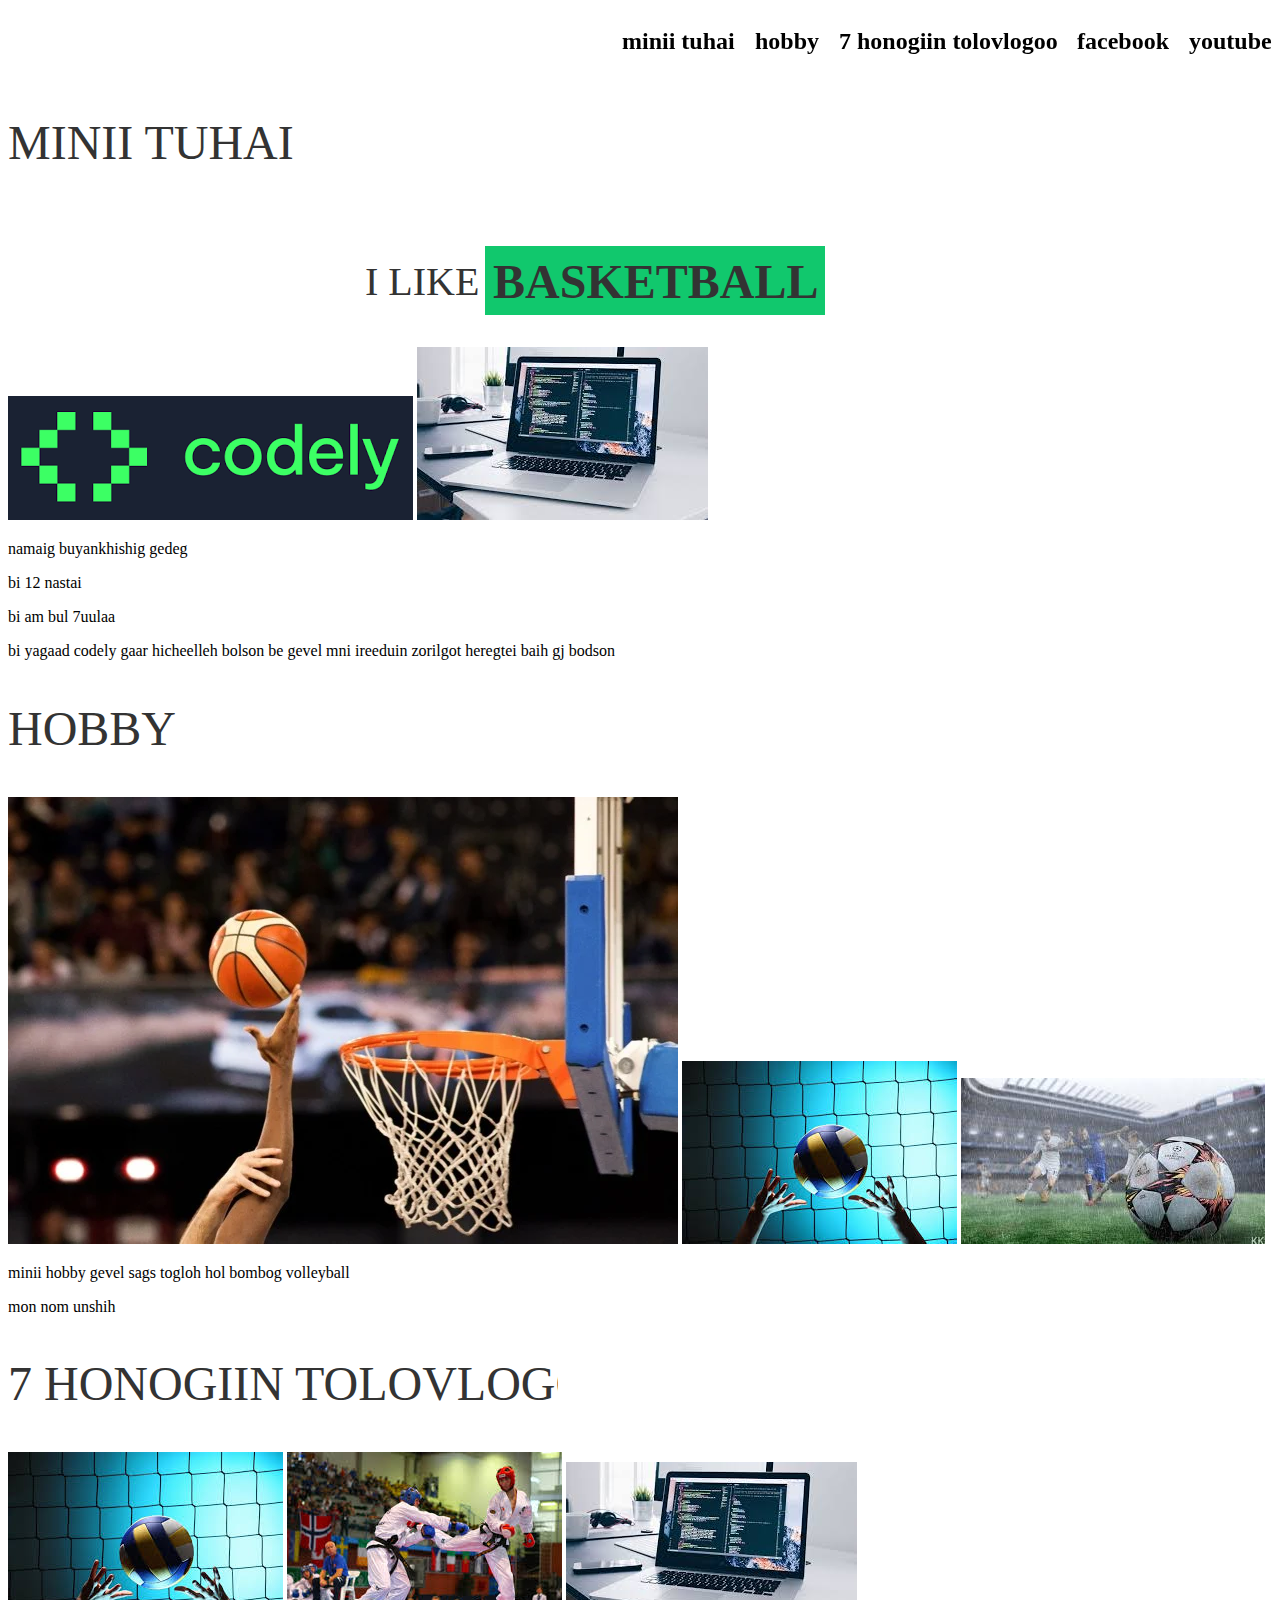
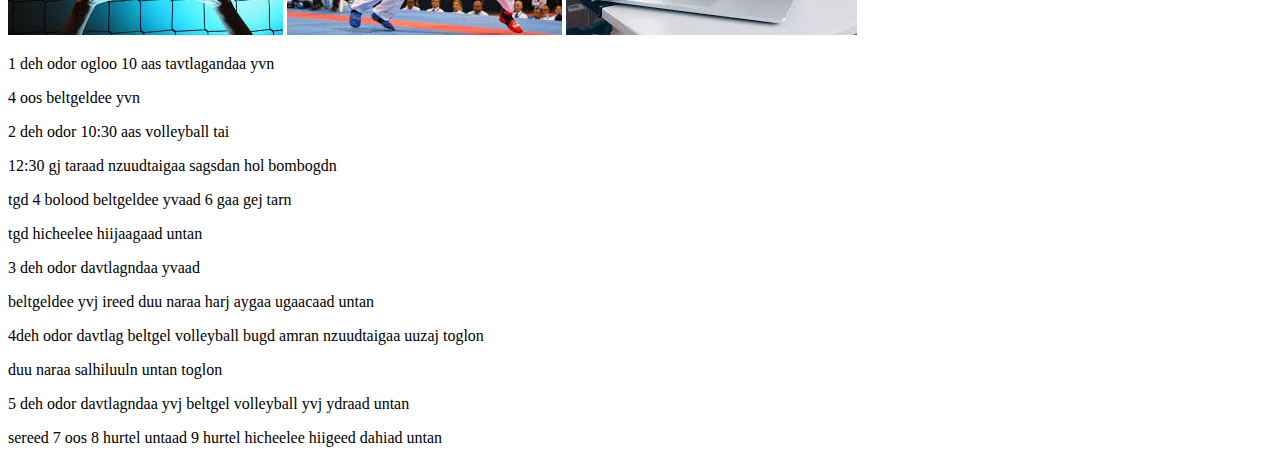
<file: index.html>
<!DOCTYPE html>
<html lang="en">
  <head>
    <meta charset="UTF-8" />
    <meta name="viewport" content="width=device-width, initial-scale=1.0" />
    <title>hicheel11</title>
    <link rel="stylesheet" href="style.css" />
    <link rel="stylesheet" href="s/codely/hover/hover.css" />
    <link rel="stylesheet" href="s/codely/intro/intro.css" />
  </head>
  <body>
    <header>
      <div class="nav">
        <a href="#about" class="hvr-underline-from-center"
          ><h2>minii tuhai</h2></a
        >
        <a href="#hobby" class="hvr-underline-from-left"><h2>hobby</h2></a>
        <a href="#plan" class="hvr-float-shadow"
          ><h2>7 honogiin tolovlogoo</h2></a
        >
        <a href="s/hicheel9/index.html" class="hvr-underline-from-right"
          ><h2>facebook</h2></a
        >
        <a href="hicheel7/index.html" class="hvr-underline-from-right"
          ><h2>youtube</h2></a
        >
      </div>
    </header>
    <main>
      <h1 id="about">minii tuhai</h1>

      <div class="intro">
        <h1>
          <span>I like</span>
          <div class="message">
            <div class="word">basketball</div>
            <div class="word">taekwondo</div>
            <div class="word">volleyball</div>
            <div class="word">sleep</div>
          </div>
        </h1>
      </div>

      <img src="s/hicheel11/download.png" alt="codely" />
      <img src="s/hicheel11/com.jfif" alt="codely" />
      <p>namaig buyankhishig gedeg</p>
      <p>bi 12 nastai</p>
      <p>bi am bul 7uulaa</p>
      <p>
        bi yagaad codely gaar hicheelleh bolson be gevel mni ireeduin zorilgot
        heregtei baih gj bodson
      </p>
      <h1 id="hobby">hobby</h1>
      <img src="s/hicheel11/basketball-statistics-670.webp" alt="basketball" />
      <img src="s/hicheel11/volleyball.jfif" alt="volleyball" />
      <img src="s/hicheel11/images.jfif" alt="football" />
      <p>minii hobby gevel sags togloh hol bombog volleyball</p>
      <p>mon nom unshih</p>
      <h1 id="plan">7 honogiin tolovlogoo</h1>
      <img src="s/hicheel11/volleyball.jfif" alt="volleyball" />
      <img src="s/hicheel11/t.jfif" alt="taekwondo" />
      <img src="s/hicheel11/images (1).jfif" alt="d" />
      <p>1 deh odor ogloo 10 aas tavtlagandaa yvn</p>
      <p>4 oos beltgeldee yvn</p>
      <p>2 deh odor 10:30 aas volleyball tai</p>
      <p>12:30 gj taraad nzuudtaigaa sagsdan hol bombogdn</p>
      <p>tgd 4 bolood beltgeldee yvaad 6 gaa gej tarn</p>
      <p>tgd hicheelee hiijaagaad untan</p>
      <p>3 deh odor davtlagndaa yvaad</p>
      <p>beltgeldee yvj ireed duu naraa harj aygaa ugaacaad untan</p>
      <p>
        4deh odor davtlag beltgel volleyball bugd amran nzuudtaigaa uuzaj toglon
      </p>
      <p>duu naraa salhiluuln untan toglon</p>
      <p>5 deh odor davtlagndaa yvj beltgel volleyball yvj ydraad untan</p>
      <p>
        sereed 7 oos 8 hurtel untaad 9 hurtel hicheelee hiigeed dahiad untan
      </p>
    </main>
    <footer></footer>
  </body>
</html>
</file>
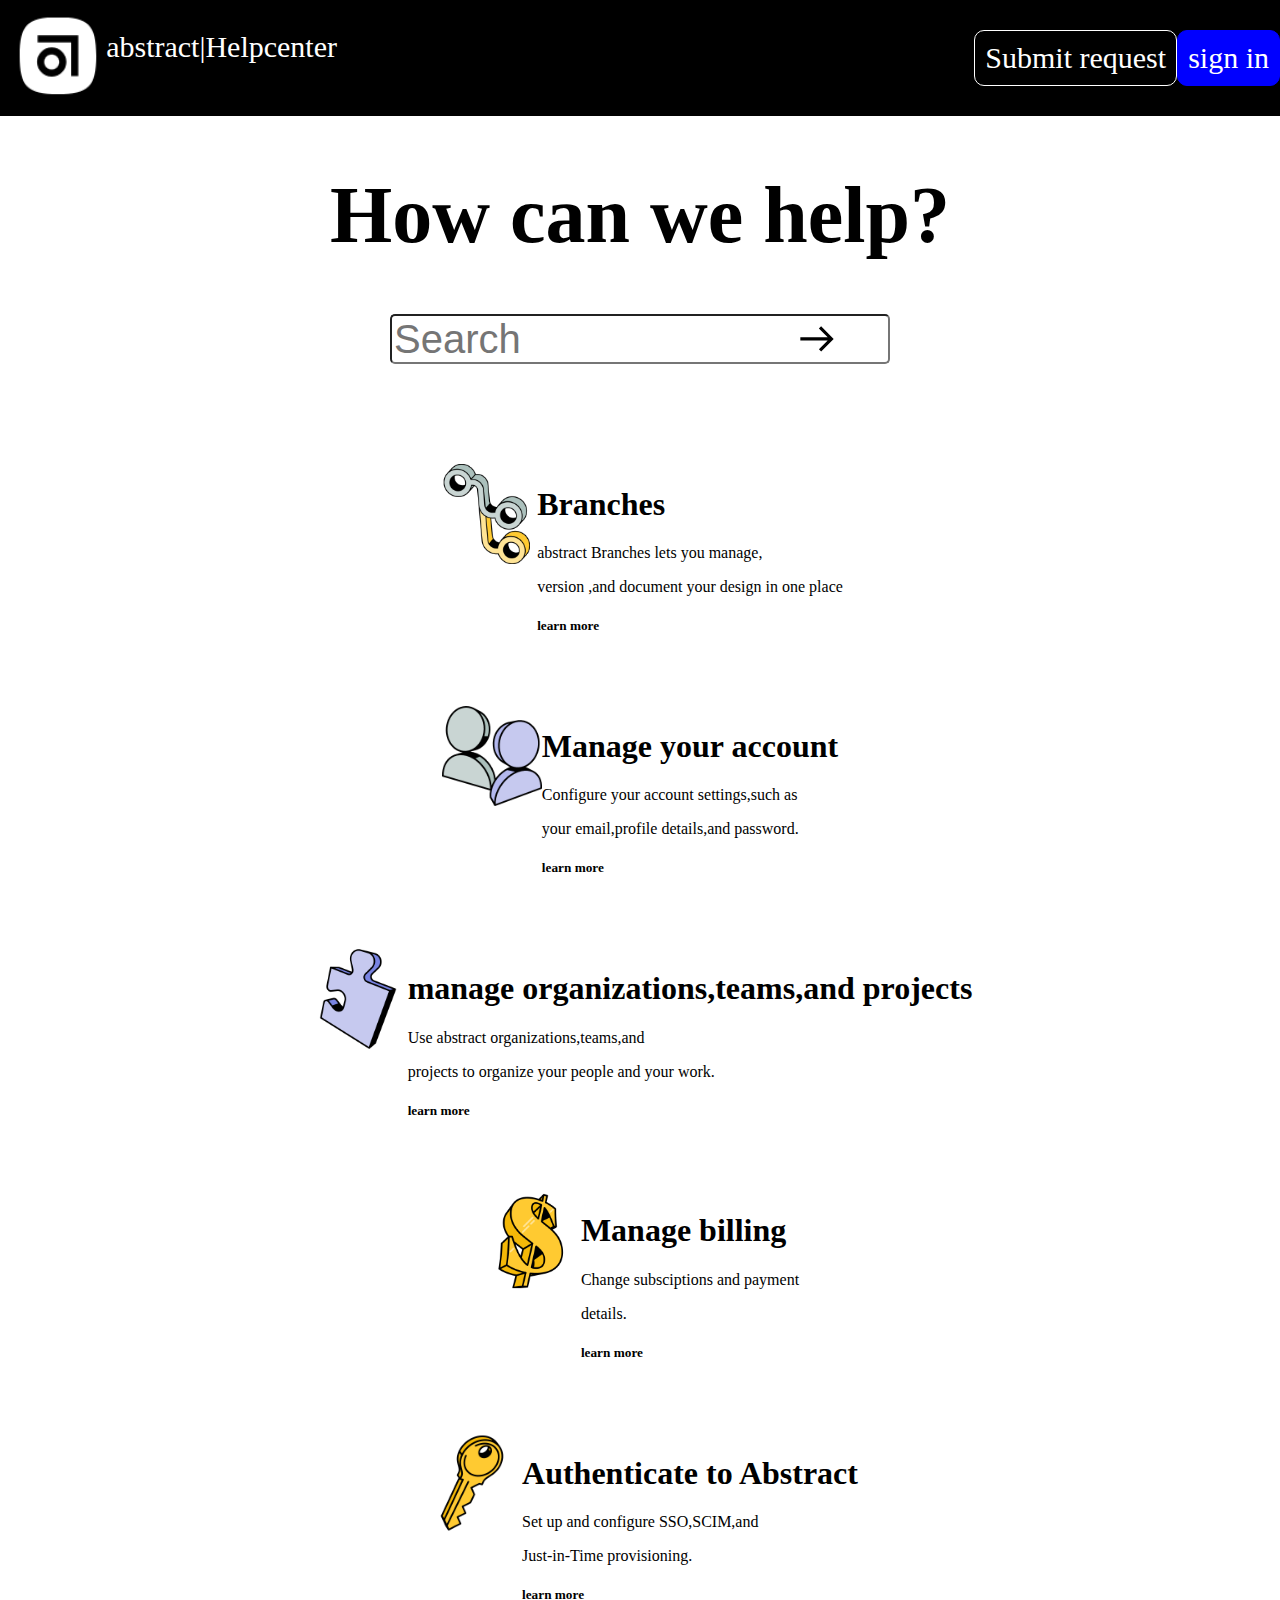
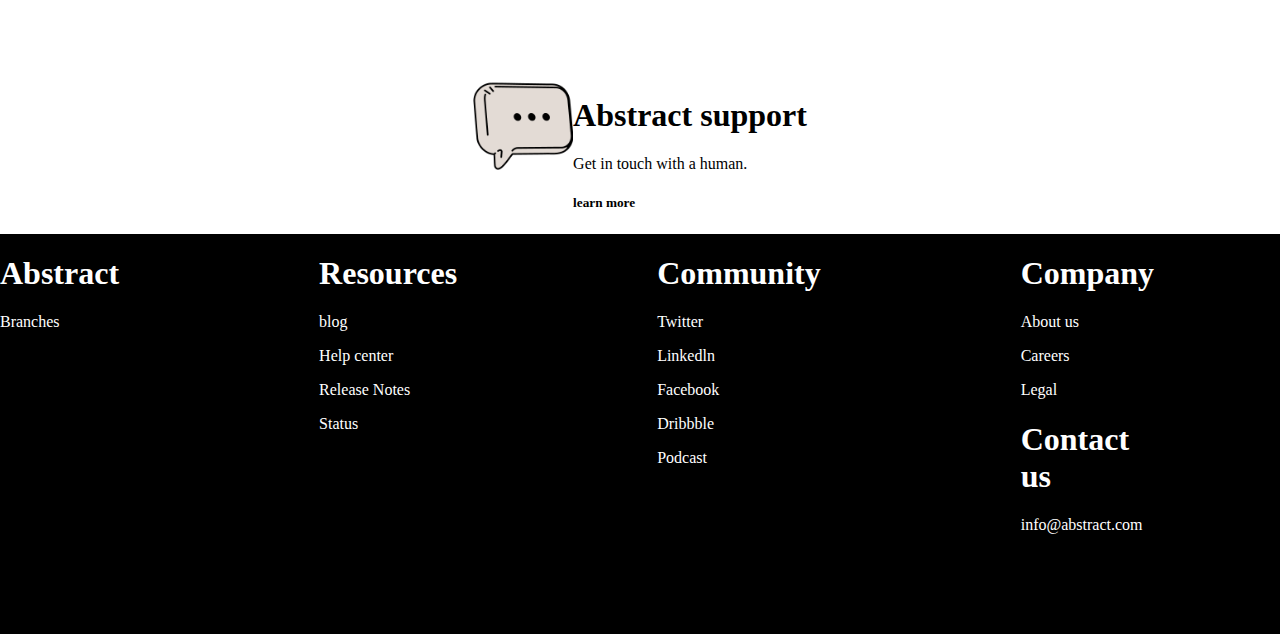
<file: hicheel15/index.html>
<!DOCTYPE html>
<html lang="en">
  <head>
    <meta charset="UTF-8" />
    <meta name="viewport" content="width=device-width, initial-scale=1.0" />
    <title>hicheel15</title>
    <link rel="stylesheet" href="style.css" />
  </head>

  <body>
    <header>
      <div class="hi">
        <div class="in">
          <img src="logo.png" alt="" />
          <p>abstract</p>
          <p>|Helpcenter</p>
        </div>
        <div class="helo">
          <p class="nice">Submit request</p>

          <p class="ok">sign in</p>
        </div>
      </div>
    </header>
    <main>
      <div class="How">
        <h1>How can we help?</h1>
        <input type="text" placeholder="Search" />
      </div>
      <div class="bigbox">
        <div class="box">
          <img src="icon-versions.png" alt="" />
          <div>
            <h1>Branches</h1>
            <p>abstract Branches lets you manage,</p>
            <p>version ,and document your design in one place</p>
            <h5>learn more</h5>
          </div>
        </div>

        <div class="box">
          <img src="icon-account.png" alt="" />
          <div>
            <h1>Manage your account</h1>
            <p>Configure your account settings,such as</p>
            <p>your email,profile details,and password.</p>
            <h5>learn more</h5>
          </div>
        </div>

        <div class="box">
          <img src="icon hi.png" alt="" />
          <div>
            <h1>manage organizations,teams,and projects</h1>
            <p>Use abstract organizations,teams,and</p>
            <p>projects to organize your people and your work.</p>
            <h5>learn more</h5>
          </div>
        </div>

        <div class="box">
          <img src="icon-billing.png" alt="" />
          <div>
            <h1>Manage billing</h1>
            <p>Change subsciptions and payment</p>
            <p>details.</p>
            <h5>learn more</h5>
          </div>
        </div>

        <div class="box">
          <img src="iconshdee.png" alt="" />
          <div>
            <h1>Authenticate to Abstract</h1>
            <p>Set up and configure SSO,SCIM,and</p>
            <p>Just-in-Time provisioning.</p>
            <h5>learn more</h5>
          </div>
        </div>

        <div class="box">
          <img src="icon-comment.png" alt="" />
          <div>
            <h1>Abstract support</h1>
            <p>Get in touch with a human.</p>
            <h5>learn more</h5>
          </div>
        </div>
      </div>
    </main>
    <footer>
      <div>
        <h1>Abstract</h1>
        <p>Branches</p>
      </div>
      <div>
        <h1>Resources</h1>
        <p>blog</p>
        <p>Help center</p>
        <p>Release Notes</p>
        <p>Status</p>
      </div>
      <div>
        <h1>Community</h1>
        <p>Twitter</p>
        <p>Linkedln</p>
        <p>Facebook</p>
        <p>Dribbble</p>
        <p>Podcast</p>
      </div>
      <div>
        <h1>Company</h1>
        <p>About us</p>
        <p>Careers</p>
        <p>Legal</p>

        <h1>Contact us</h1>
        <p>info@abstract.com</p>
      </div>
      <div>
        <img src="logo.png" alt="" />
        <h1>&copy Copyright 2022</h1>
        <p>Abstract Studio Design,inc.</p>
        <p>All rights reserved</p>
      </div>
    </footer>
  </body>
</html>
</file>
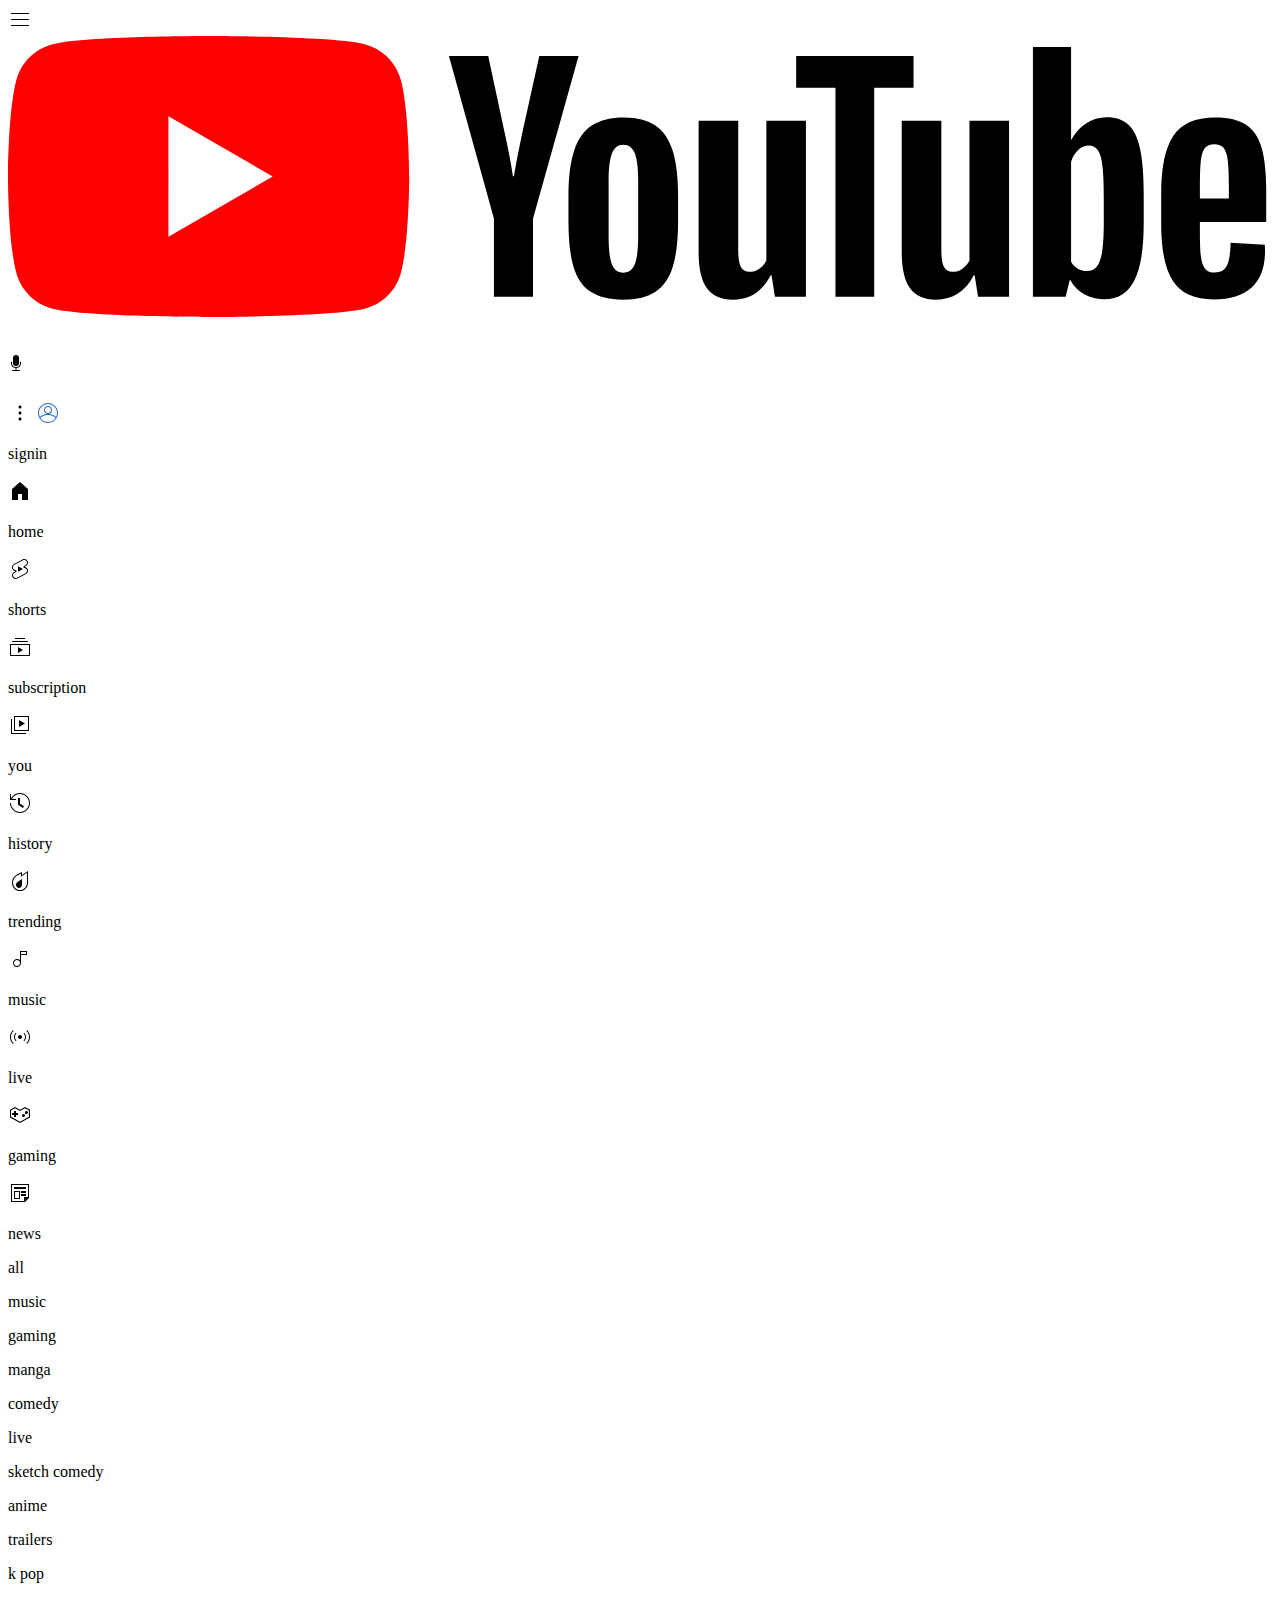
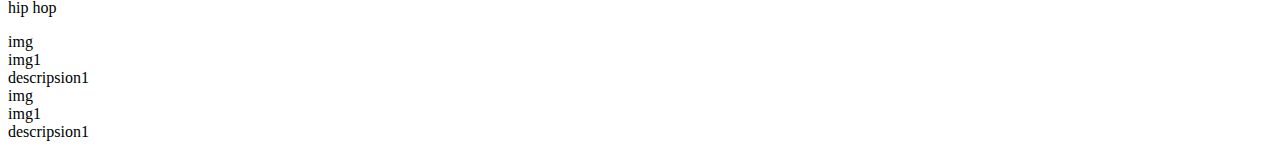
<file: hicheel7/index.html>
<!DOCTYPE html>
<html lang="en">
  <head>
    <meta charset="UTF-8" />
    <meta name="viewport" content="width=device-width, initial-scale=1.0" />
    <title>hicheel7</title>
    <link rel="stylesheet" href="style.css" />
  </head>
  <body>
    <header>
      <div class="top"><div>
        <img src="menu.svg" class="menu" alt="">
        <img src="youtube.svg" alt="" class="youtube">
      </div>
        <h1 class="input"><img src="mic.svg" class="mic" alt=""></h1>
        <div class="signin">
          <img src="threeDots.svg" alt="">
          <img class="account" src="account.svg" alt="">
          <p>signin</p>
        </div>
      </div> 
    </header>
    <main class="container">
      <div class="left">
        <div class="menu1 menu2">
          <img class="home" src="home.svg" alt="">
          <p>home</p>
        </div>

        <div class="menu1 menu2">
          <img class="shorts" src="shorts.svg" alt="">
          <p>shorts</p>
        </div>

          <div class="menu1 menu2">
            <img src="subscriptions.svg" alt="">
            <p>subscription</p>
          </div>

          <div class="menu1 menu2">
            <img src="library.svg" alt="">
            <p>you</p>
          </div>

          <div class="menu3">
            <img src="history.svg" alt="">
            <p>history</p>
          </div>

          <div class="menu3">
            <img src="trending.svg" alt="">
            <p>trending</p>
          </div>

          <div class="menu3">
            <img src="music.svg" alt="">
            <p>music</p>
          </div>

          <div class="menu3">
            <img src="live.svg" alt="">
            <p>live</p>
          </div>

          <div class="menu3">
            <img src="gaming.svg" alt="">
            <p>gaming</p>
          </div>

          <div class="menu3">
            <img src="news.svg" alt="">
            <p>news</p>
          </div>
        </div>
      </div>
      <div class="right">
        <div class="filter">
          <p>all </p>
          <p>music</p>
          <p>gaming</p>
          <p>manga</p>
          <p>comedy</p> 
          <p>live </p>
          <p>sketch comedy</p>
          <p>anime</p>
          <p>trailers</p>
          <p>k pop</p>
          <p>hip hop</p>
        </div>
        <div class="videos">
          <div class="bichleg">
            <div class="img">img</div>
            <div class="descripsion">
              <div class="img1">img1</div>
              <div class="descripsion1">descripsion1</div>
            </div>
          </div>

          <div class="bichleg">
            <div class="img">img</div>
            <div class="descripsion">
              <div class="img1">img1</div>
              <div class="descripsion1">descripsion1</div>
                      </div>
                    </div>
                </div>
              </div>
            </div>
          </div>
        </div>
      </div>
    </main>
    <footer></footer>
  </body>
</html>
</file>
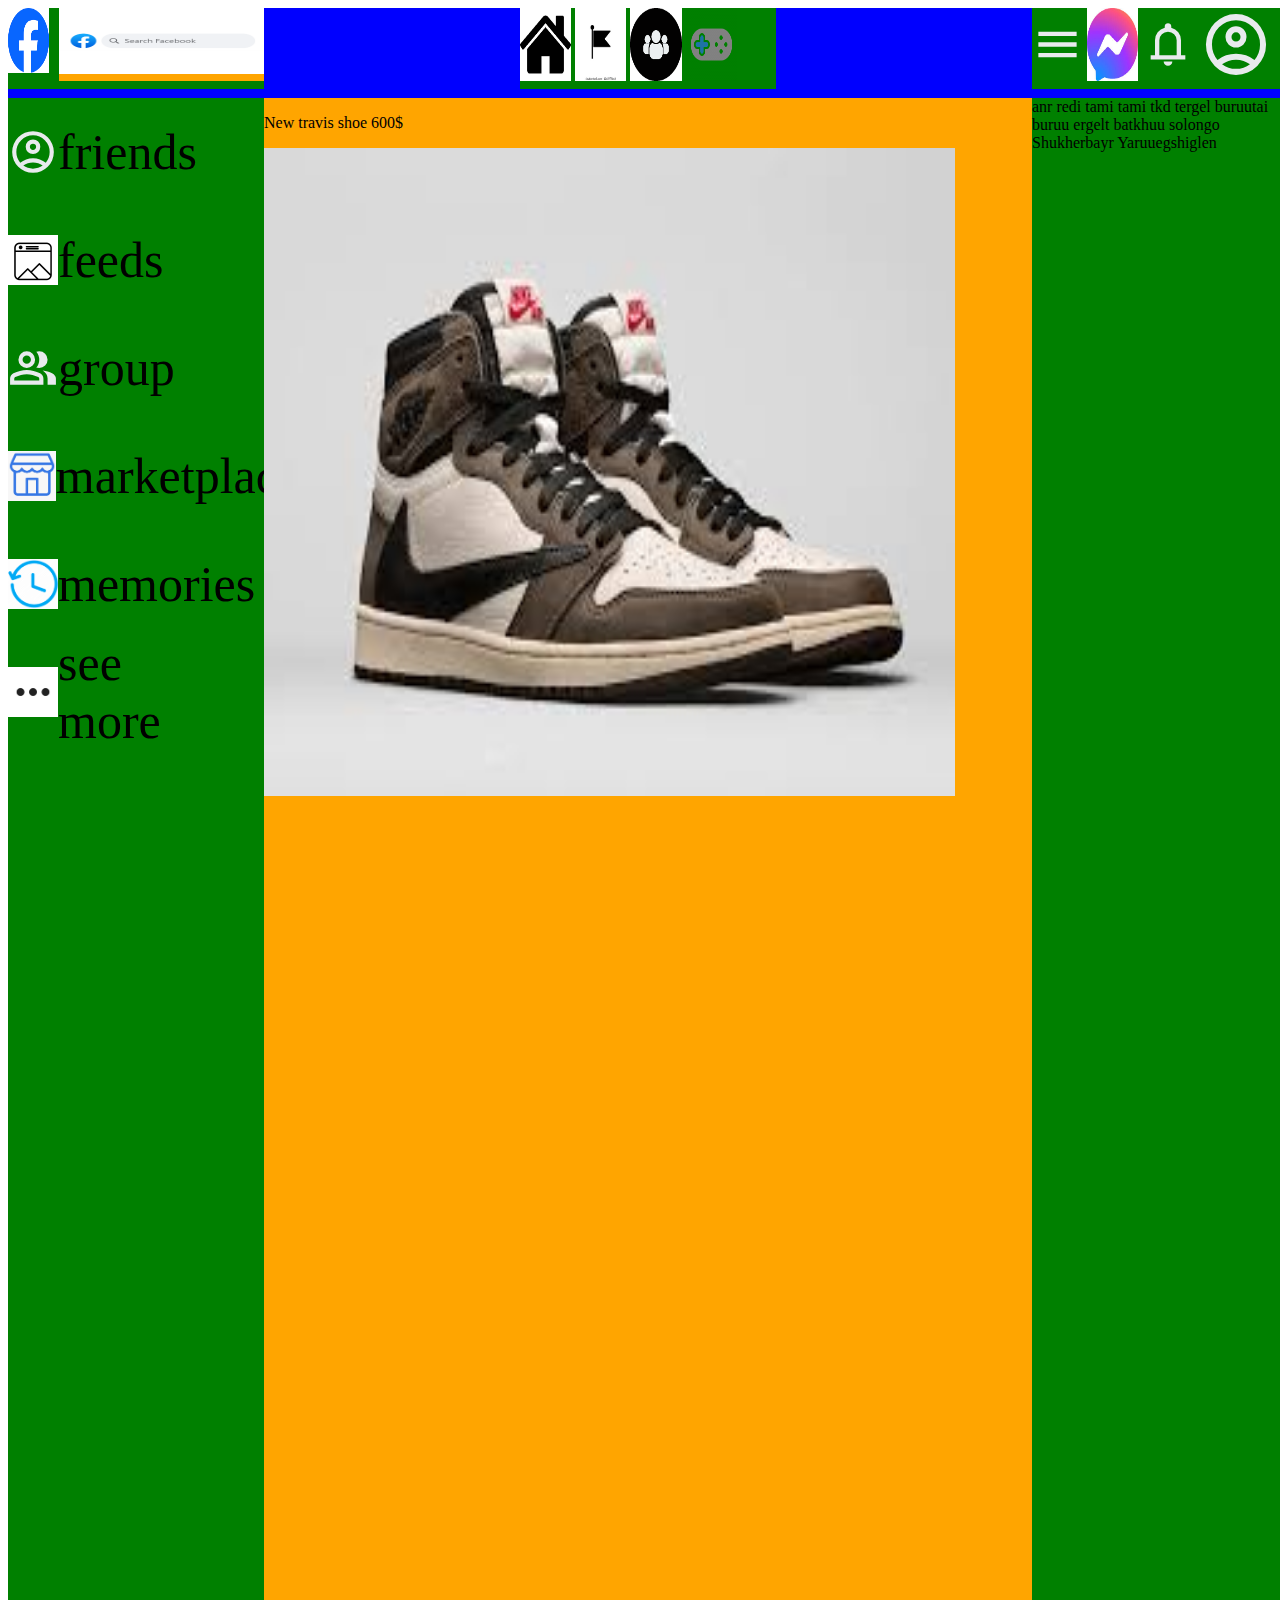
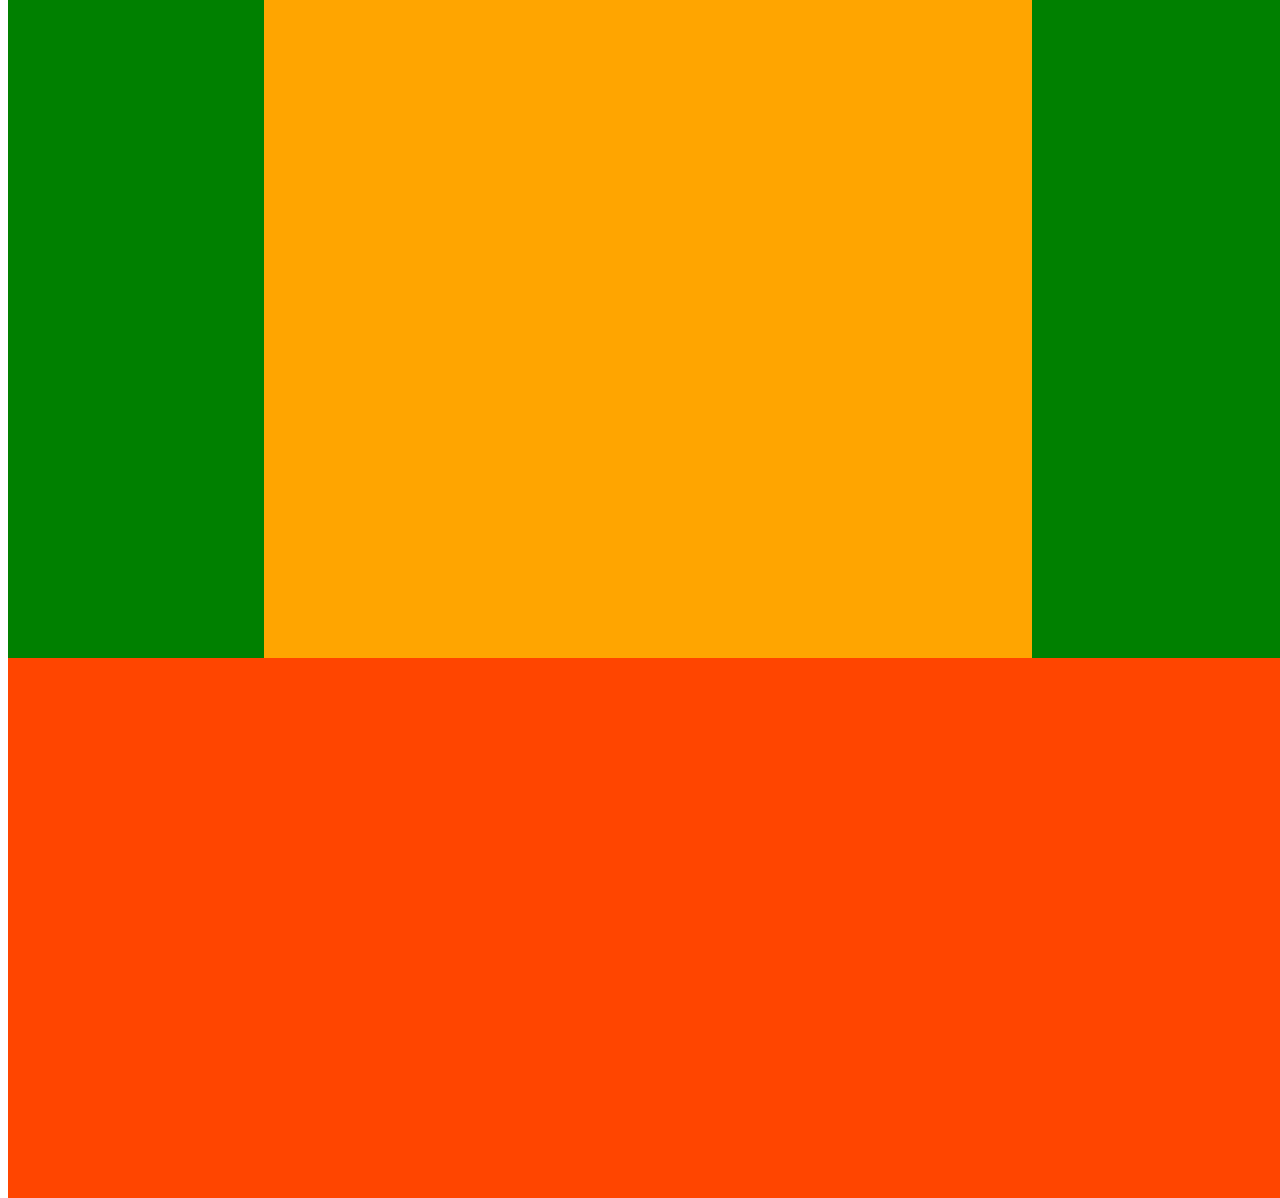
<file: s/hicheel9/index.html>
<!DOCTYPE html>
<html lang="en">
  <head>
    <meta charset="UTF-8" />
    <meta name="viewport" content="width=device-width, initial-scale=1.0" />
    <title>hicheel9</title>
    <link rel="stylesheet" href="style.css" />
  </head>
  <body>        
    <header>
      <div class="logo">
        <div class="logo1">
          <img class="fblogo" src="fblogo.png" alt="">
        </div>
        <div class="search">
          <img class="search" src="search.webp" alt="">
        </div>
      </div>
      <div class="home">
        <img class="home" src="home.png" alt="">
        <img class="flag" src="flag.png" alt="">
        <img class="group" src="human.png" alt="">
        <img class="gaming" src="gaming.webp" alt="">
      </div>
      <div class="menu">
        <img class="menu" src="menu_24dp_E8EAED_FILL0_wght400_GRAD0_opsz24.svg" alt="">
        <img class="messege" src="messege.jfif" alt="">
        <img class="notifications" src="notifications_24dp_E8EAED_FILL0_wght400_GRAD0_opsz24.svg" alt="">
        <img class="account" src="account_circle_24dp_E8EAED_FILL0_wght400_GRAD0_opsz24.svg" alt="">
      </div>
   
    </header>
    <main>
      <div class="profile">

        <div class="profile1">
          <img  src="account_circle_24dp_E8EAED_FILL0_wght400_GRAD0_opsz24.svg" alt="">
          <p>friends</p>
        </div>

        <div class="profile1">
          <img src="feeds.png" alt="">
          <p>feeds</p>
        </div>

        <div class="profile1">
          <img src="group_24dp_E8EAED_FILL0_wght400_GRAD0_opsz24.svg" alt="">
          <p>group</p>
        </div>

        <div class="profile1">
          <img src="marketplace.png" alt="">
          <p>marketplace</p>
        </div>

        <div class="profile1">
          <img src="memories.png" alt="">
          <p>memories</p>
        </div>

        <div class="profile1">
          <img src="see more.png" alt="">
          <p>see more</p>
        </div>
        
      </div>
      <div class="post">
          <p>
            New travis shoe 
            600$
          </p>
          <img class="travis" src="travis.jfif" alt="">
      </div>
      <div class="contacts">
        anr redi
        tami tami
        tkd tergel 
        buruutai buruu ergelt
        batkhuu solongo
        Shukherbayr Yaruuegshiglen
      </div>
    </main>
    <footer></footer>
  </ht/body>
<html>
</file>
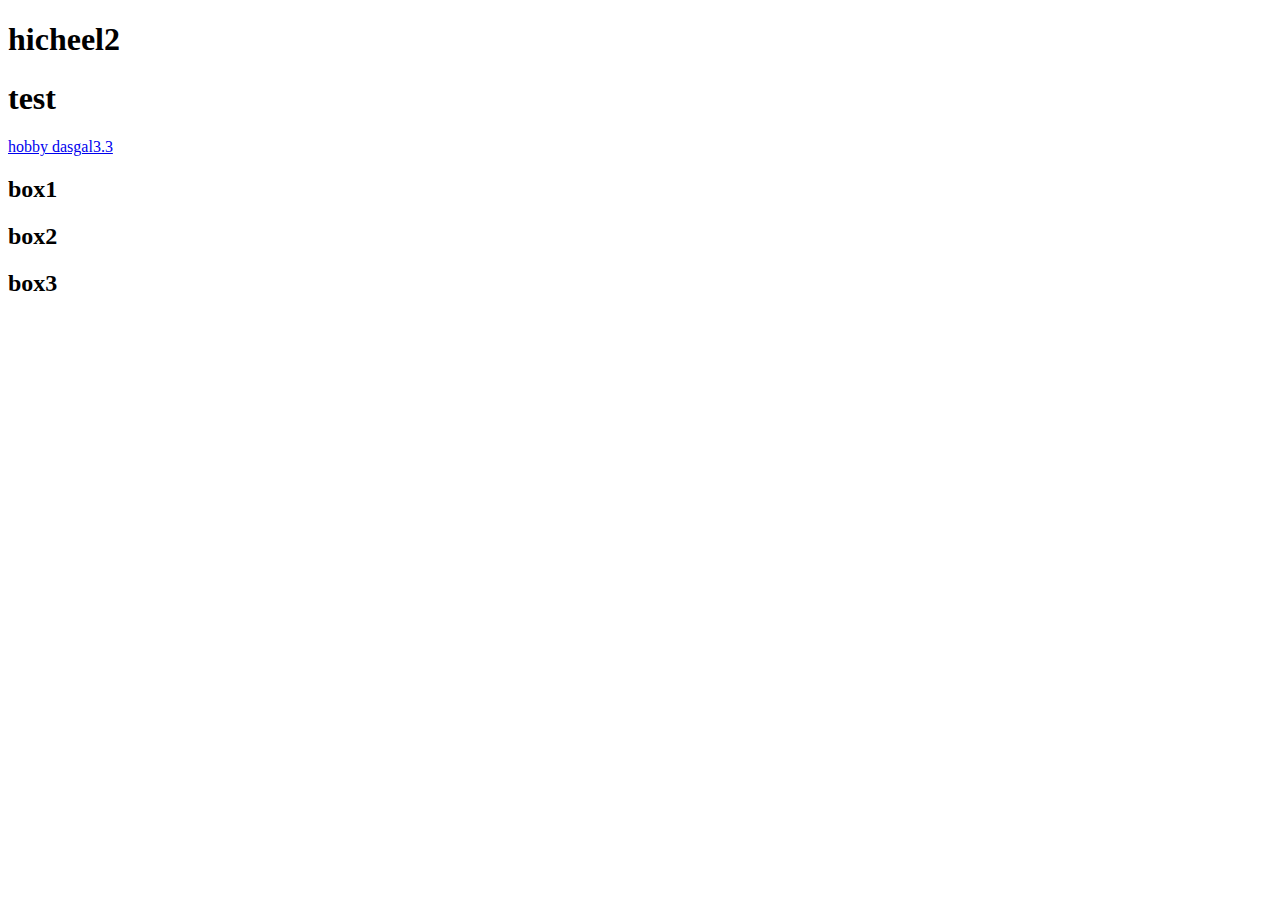
<file: hicheel2/hi.html>
<!DOCTYPE html>
<html lang="en">
<head>
    <meta charset="UTF-8">
    <meta name="viewport" content="width=, initial-scale=1.0">
</head>
<body>
  <h1>hicheel2</h1>
  <h1>test</h1>
  <a href="hobby.html">hobby
    <a href="hicheel5">dasgal3.3</a>
  <h2>box1</h2>
  <h2>box2</h2>
  <h2>box3</h2>
  
</body>
</html>
</file>
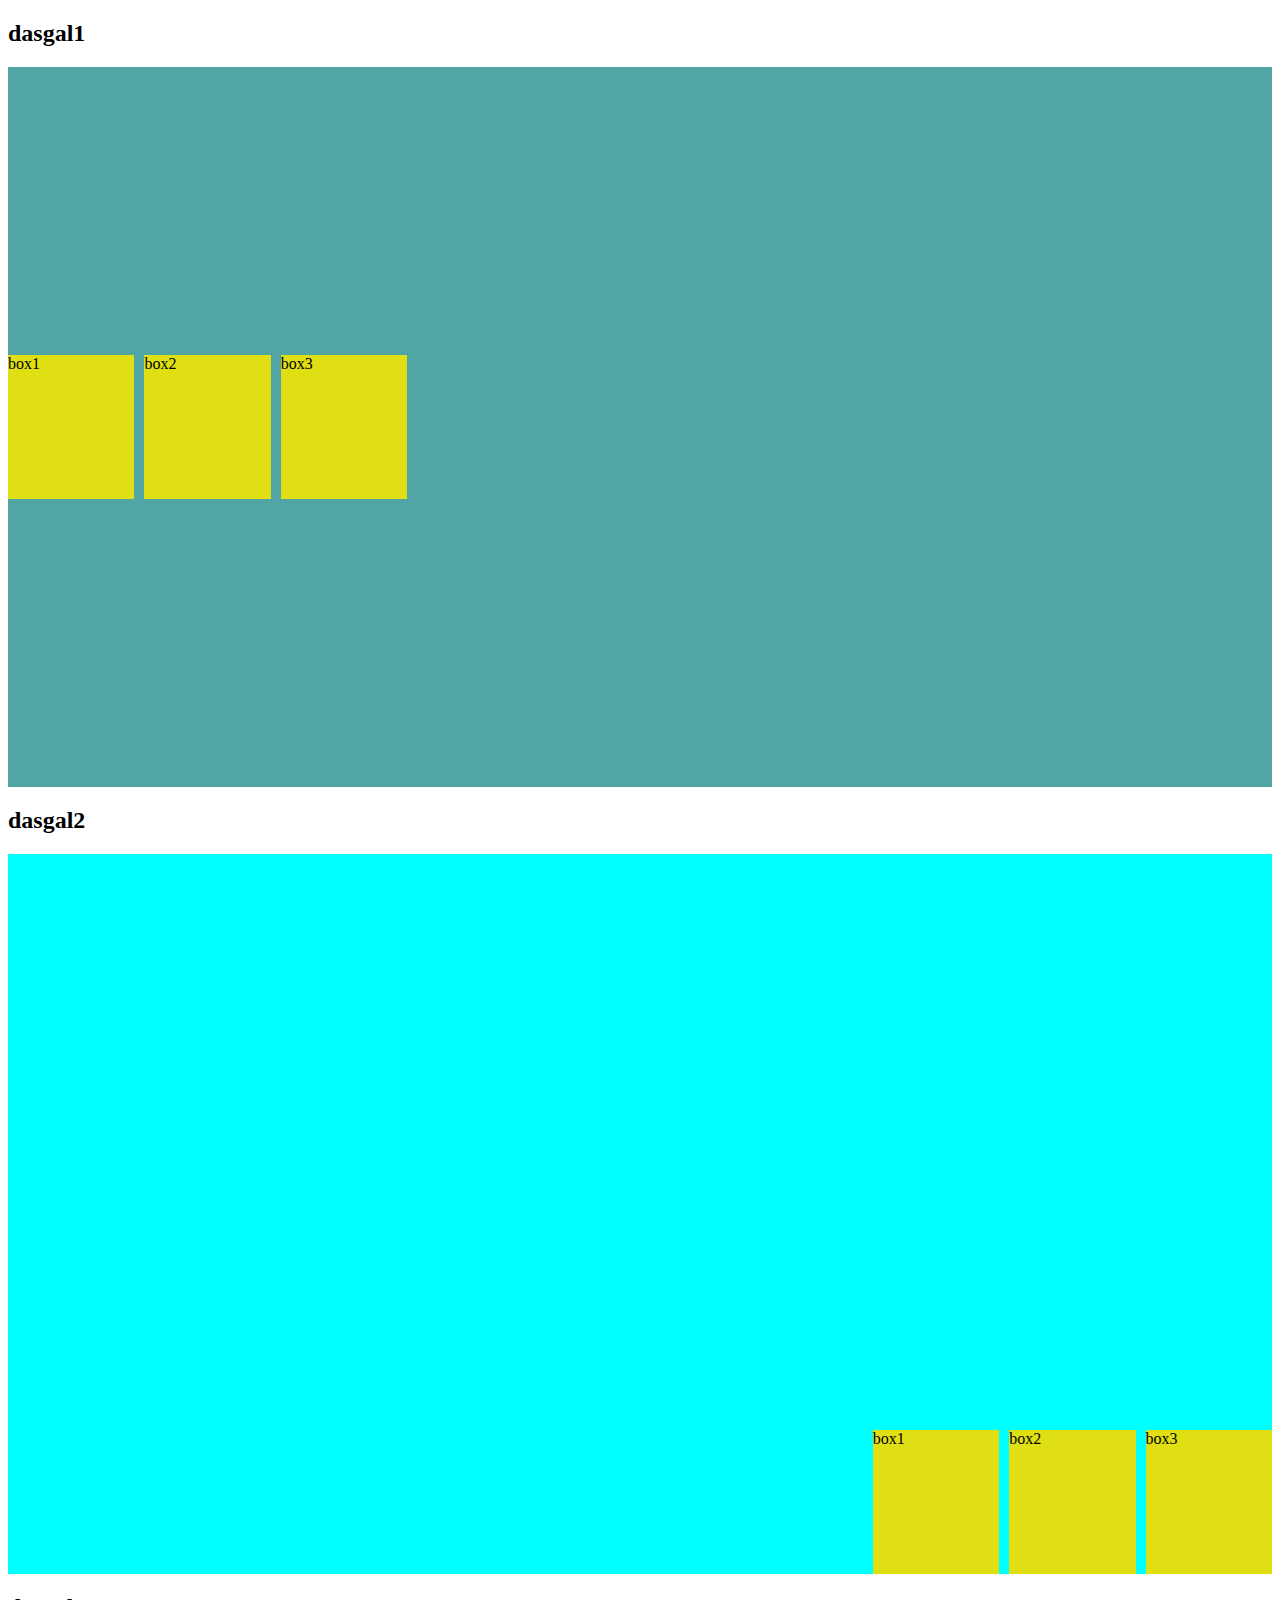
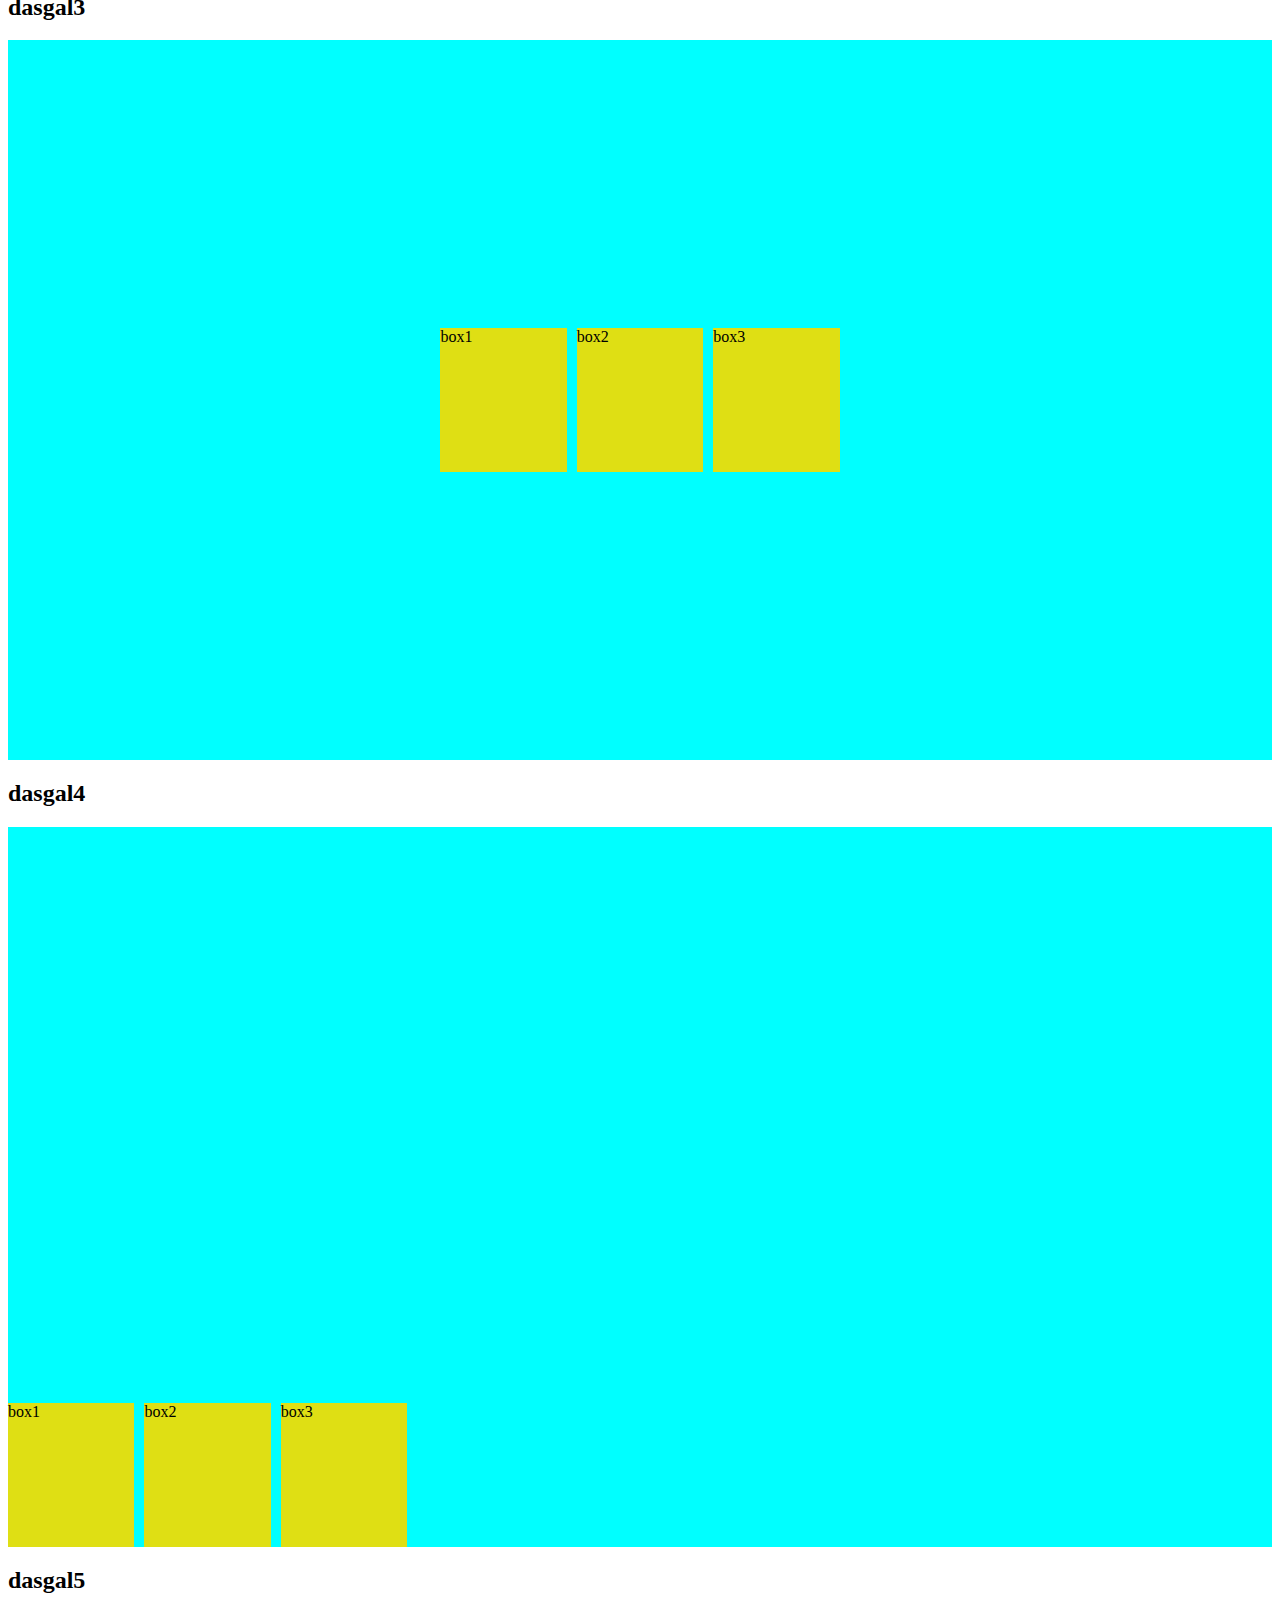
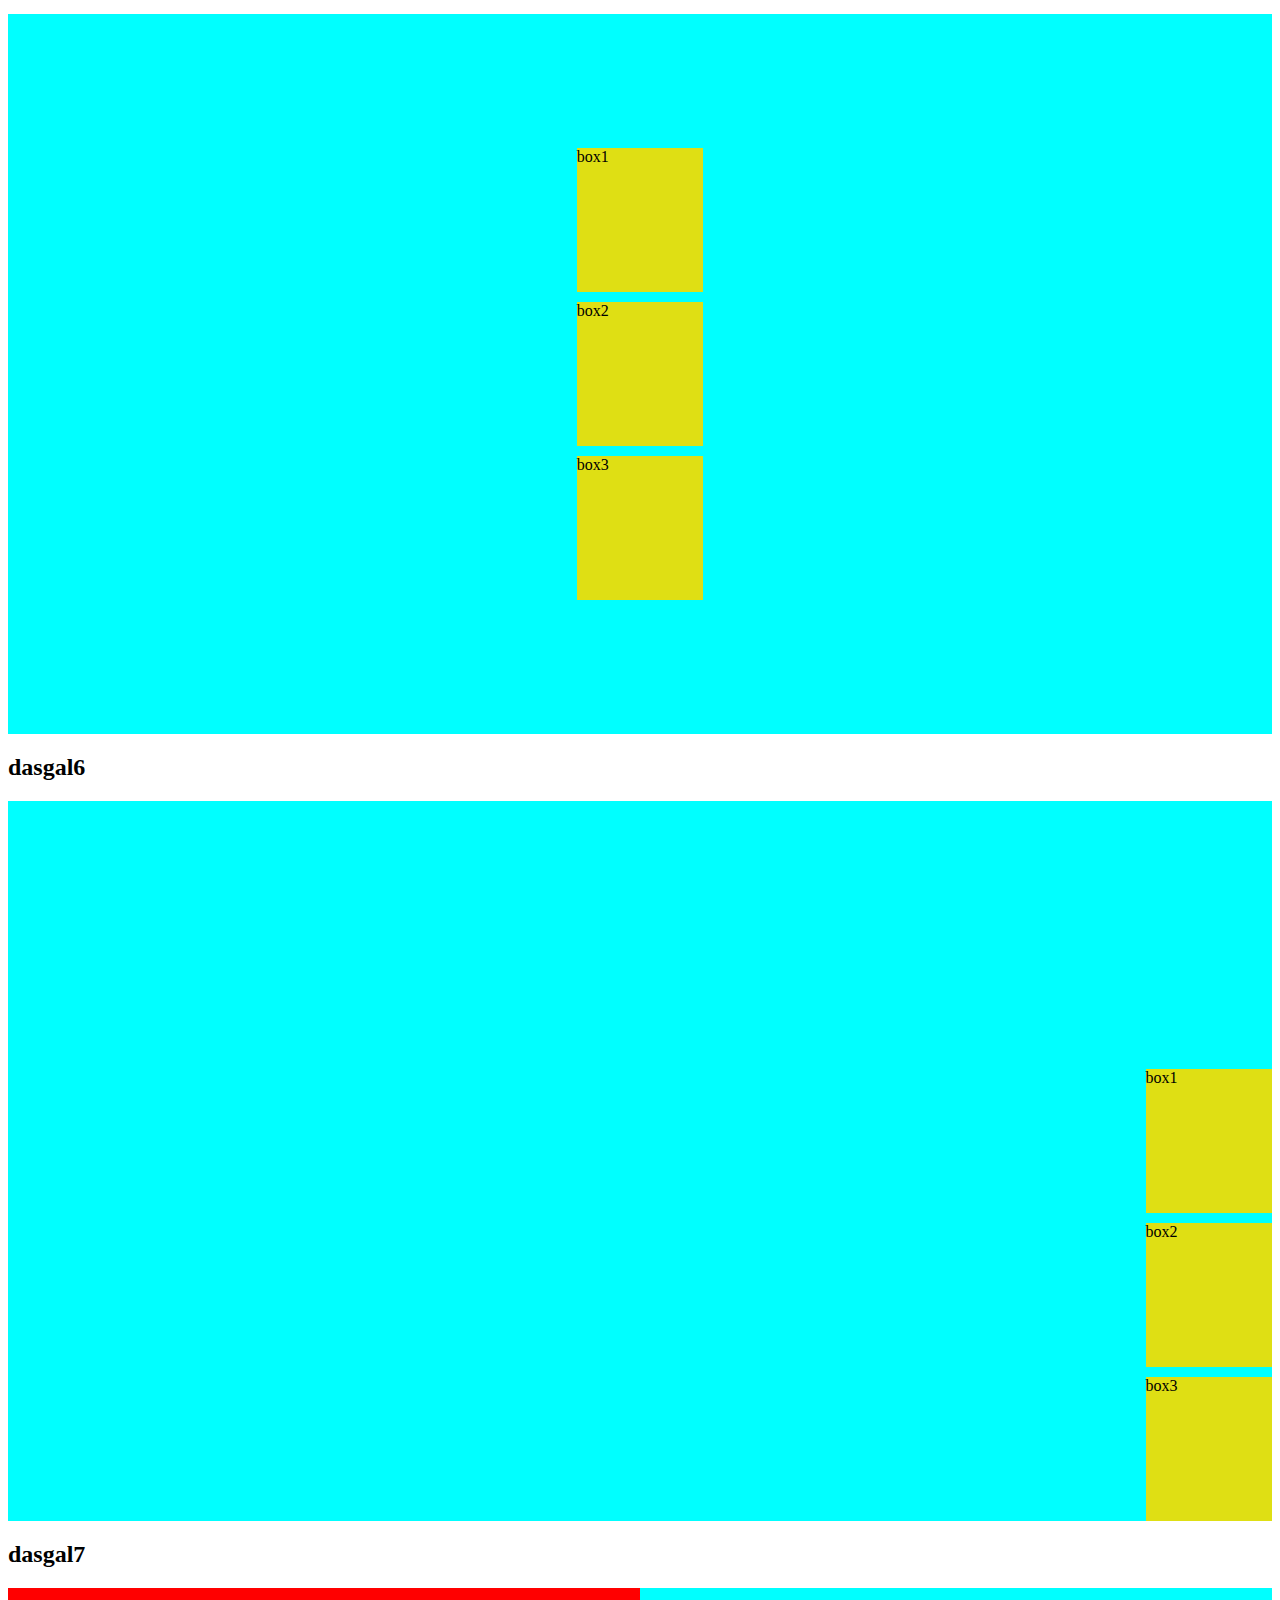
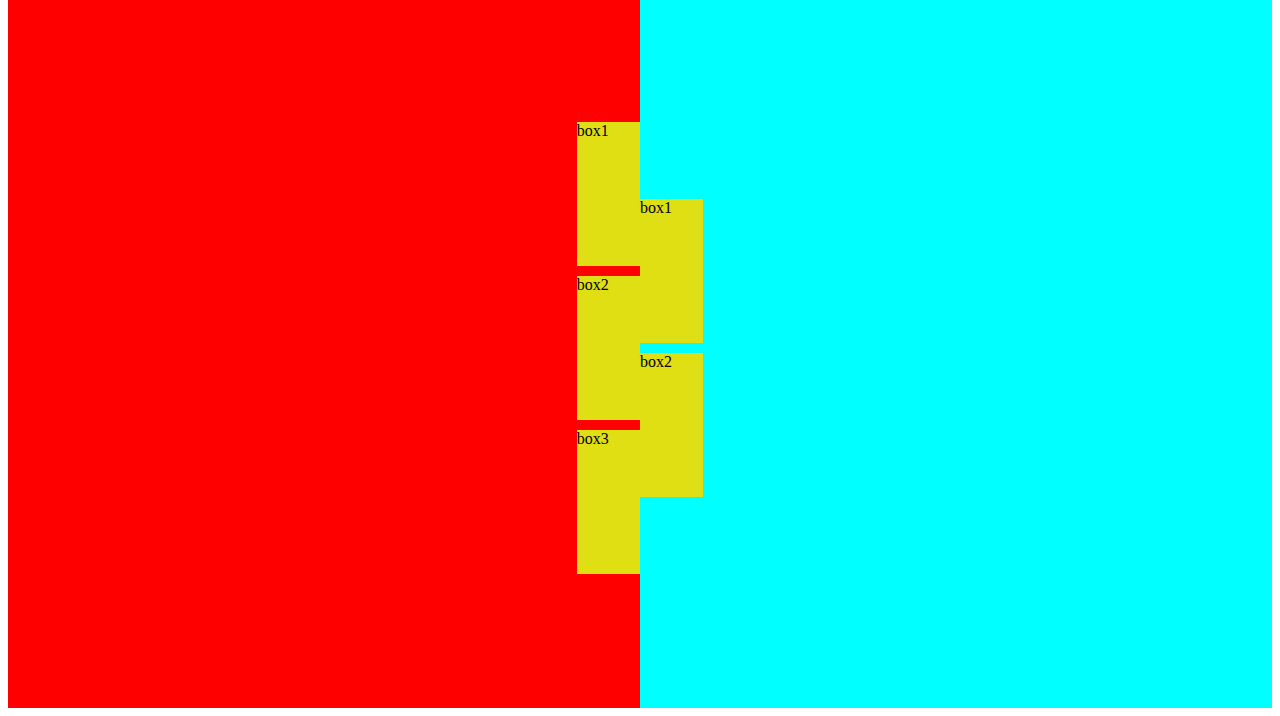
<file: hicheel5/hicheel5.html>
<!DOCTYPE html>
<html lang="en">
<head>
    <meta charset="UTF-8">
    <meta name="viewport" content="width=device-width, initial-scale=1.0">
    <title>Document</title>
    <link rel="stylesheet" href="style.css">
</head>
<body>
    <h2>dasgal1</h2>
    <div class="dasgal1">
        <div class="yellowbox">box1</div>
        <div class="yellowbox">box2</div>
        <div class="yellowbox">box3</div>
    </div>
    <h2>dasgal2</h2>
    <div class="dasgal2">
        <div class="yellowbox">box1</div>
        <div class="yellowbox">box2</div>
        <div class="yellowbox">box3</div>    
    </div>
    <h2>dasgal3</h2>
    <div class="dasgal3">
        <div class="yellowbox">box1</div>
        <div class="yellowbox">box2</div>
        <div class="yellowbox">box3</div>    
    </div>
    <h2>dasgal4</h2>
    <div class="dasgal4">
        <div class="yellowbox">box1</div>
        <div class="yellowbox">box2</div>
        <div class="yellowbox">box3</div>    
    </div>
    <h2>dasgal5</h2>
    <div class="dasgal5">
        <div class="yellowbox">box1</div>
        <div class="yellowbox">box2</div>
        <div class="yellowbox">box3</div>    
    </div>
    <h2>dasgal6</h2>
    <div class="dasgal6">
        <div class="yellowbox">box1</div>
        <div class="yellowbox">box2</div>
        <div class="yellowbox">box3</div>    
    </div>
    <h2>dasgal7</h2>
    <div class="dasgal7">
        <div class="bigbox1">
 <div class="yellowbox">box1</div>
        <div class="yellowbox">box2</div>
        <div class="yellowbox">box3</div>  
        </div>
        <div class="bigbox2">
            <div class="yellowbox">box1</div>
            <div class="yellowbox">box2</div> 
            </div>
        </div>
       
    </div>
</body>
</html>
</file>
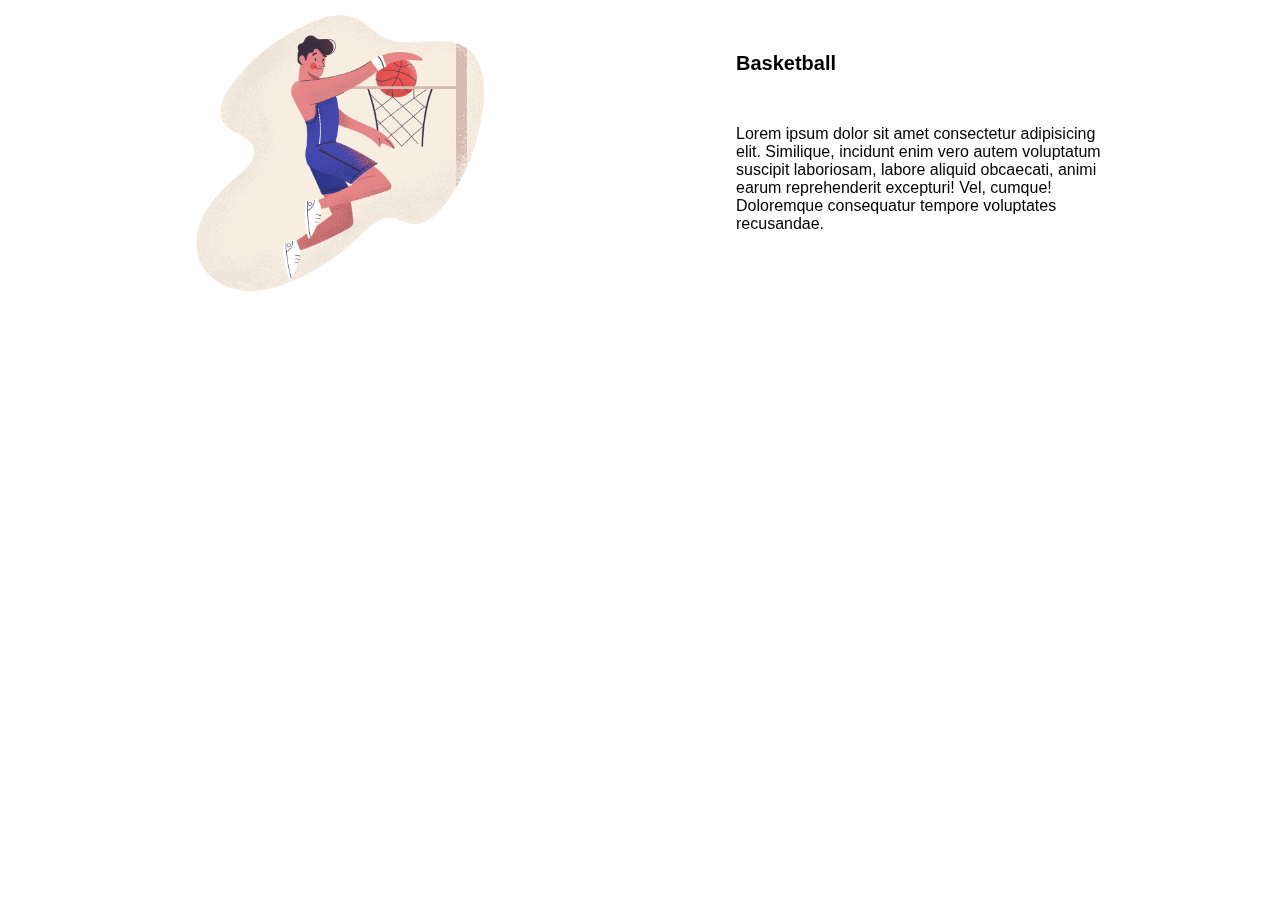
<file: s/codely/aos/aos.html>
<!-- codely/index.html line 129-146 -->
<head>
  <link href="https://unpkg.com/aos@2.3.1/dist/aos.css" rel="stylesheet" />
  <link rel="stylesheet" href="../style.css" />
</head>

<body>
  <div class="hobby-container" data-aos="fade-up">
    <img
      class="hobby-img"
      src="../images/hobby/Basketball.png"
      alt="basketball"
    />

    <div class="hobby-desc">
      <div class="hobby-header">Basketball</div>
      <p>&nbsp;</p>
      <p>
        Lorem ipsum dolor sit amet consectetur adipisicing elit. Similique,
        incidunt enim vero autem voluptatum suscipit laboriosam, labore aliquid
        obcaecati, animi earum reprehenderit excepturi! Vel, cumque! Doloremque
        consequatur tempore voluptates recusandae.
      </p>
    </div>
  </div>

  <script src="https://unpkg.com/aos@2.3.1/dist/aos.js"></script>
  <script>
    AOS.init();
  </script>
</body>

<!-- эдгээрийг хэрхэн ажиллаж байгааг codely/index.html файлыг 
  ажиллуулж үзээд таалагдсан хэсгийнхаа data-aos хэсгийг өөрсдийн кодонд хуулж тавин хэрэглэнэ (энэ кодны 2-р мөрөнд харагдаж байгаа шигээр)  -->
<!-- Readme хэсэгт орсон зааврын дагуу <link> <script> хэсгийг хуулж тавих ёстойг анхаараарай -->
</file>
<file: style.css>
.body {
  margin: 0;
}
.nav {
  /* background-color: blue; */
  display: flex;
  gap: 20px;
  justify-content: end;
}
.nav h2 {
  background-color: white;
  color: black;
}
a {
  text-decoration: none;
}
.nav {
  display: flex;
}
</file>
<file: s/codely/hover/hover.css>
/* Underline From Center */
.hvr-underline-from-center {
    display: inline-block;
    vertical-align: middle;
    -webkit-transform: perspective(1px) translateZ(0);
    transform: perspective(1px) translateZ(0);
    box-shadow: 0 0 1px rgba(0, 0, 0, 0);
    position: relative;
    overflow: hidden;
  }
  .hvr-underline-from-center:before {
    content: "";
    position: absolute;
    z-index: -1;
    left: 51%;
    right: 51%;
    bottom: 0;
    background: #11C86D;
    height: 4px;
    -webkit-transition-property: left, right;
    transition-property: left, right;
    -webkit-transition-duration: 0.3s;
    transition-duration: 0.3s;
    -webkit-transition-timing-function: ease-out;
    transition-timing-function: ease-out;
  }
  .hvr-underline-from-center:hover:before, .hvr-underline-from-center:focus:before, .hvr-underline-from-center:active:before {
    left: 0;
    right: 0;
  }
  
  /* Underline From Right */
  .hvr-underline-from-right {
    display: inline-block;
    vertical-align: middle;
    -webkit-transform: perspective(1px) translateZ(0);
    transform: perspective(1px) translateZ(0);
    box-shadow: 0 0 1px rgba(0, 0, 0, 0);
    position: relative;
    overflow: hidden;
  }
  .hvr-underline-from-right:before {
    content: "";
    position: absolute;
    z-index: -1;
    left: 100%;
    right: 0;
    bottom: 0;
    background: #11C86D;
    height: 4px;
    -webkit-transition-property: left;
    transition-property: left;
    -webkit-transition-duration: 0.3s;
    transition-duration: 0.3s;
    -webkit-transition-timing-function: ease-out;
    transition-timing-function: ease-out;
  }
  .hvr-underline-from-right:hover:before, .hvr-underline-from-right:focus:before, .hvr-underline-from-right:active:before {
    left: 0;
  }

  /* Underline From Left */
.hvr-underline-from-left {
    display: inline-block;
    vertical-align: middle;
    -webkit-transform: perspective(1px) translateZ(0);
    transform: perspective(1px) translateZ(0);
    box-shadow: 0 0 1px rgba(0, 0, 0, 0);
    position: relative;
    overflow: hidden;
  }
  .hvr-underline-from-left:before {
    content: "";
    position: absolute;
    z-index: -1;
    left: 0;
    right: 100%;
    bottom: 0;
    background: #11C86D;
    height: 4px;
    -webkit-transition-property: right;
    transition-property: right;
    -webkit-transition-duration: 0.3s;
    transition-duration: 0.3s;
    -webkit-transition-timing-function: ease-out;
    transition-timing-function: ease-out;
  }
  .hvr-underline-from-left:hover:before, .hvr-underline-from-left:focus:before, .hvr-underline-from-left:active:before {
    right: 0;
  }

  /* Float Shadow */
.hvr-float-shadow {
    display: inline-block;
    vertical-align: middle;
    -webkit-transform: perspective(1px) translateZ(0);
    transform: perspective(1px) translateZ(0);
    box-shadow: 0 0 1px rgba(0, 0, 0, 0);
    position: relative;
    -webkit-transition-duration: 0.3s;
    transition-duration: 0.3s;
    -webkit-transition-property: transform;
    transition-property: transform;
  }
  .hvr-float-shadow:before {
    pointer-events: none;
    position: absolute;
    z-index: -1;
    content: '';
    top: 100%;
    left: 5%;
    height: 10px;
    width: 90%;
    opacity: 0;
    background: -webkit-radial-gradient(center, ellipse, rgba(0, 0, 0, 0.35) 0%, rgba(0, 0, 0, 0) 80%);
    background: radial-gradient(ellipse at center, rgba(0, 0, 0, 0.35) 0%, rgba(0, 0, 0, 0) 80%);
    -webkit-transition-duration: 0.3s;
    transition-duration: 0.3s;
    -webkit-transition-property: transform, opacity;
    transition-property: transform, opacity;
  }
  .hvr-float-shadow:hover, .hvr-float-shadow:focus, .hvr-float-shadow:active {
    -webkit-transform: translateY(-5px);
    transform: translateY(-5px);
  }
  .hvr-float-shadow:hover:before, .hvr-float-shadow:focus:before, .hvr-float-shadow:active:before {
    opacity: 1;
    -webkit-transform: translateY(5px);
    transform: translateY(5px);
  }

  /* Shutter Out Horizontal */
.hvr-shutter-out-horizontal {
    display: inline-block;
    vertical-align: middle;
    -webkit-transform: perspective(1px) translateZ(0);
    transform: perspective(1px) translateZ(0);
    box-shadow: 0 0 1px rgba(0, 0, 0, 0);
    position: relative;
    /* background: #e1e1e1;  background өнгөө сонгож болно*/ 
    -webkit-transition-property: color;
    transition-property: color;
    -webkit-transition-duration: 0.3s;
    transition-duration: 0.3s;
  }
  .hvr-shutter-out-horizontal:before {
    content: "";
    position: absolute;
    z-index: -1;
    top: 0;
    bottom: 0;
    left: 0;
    right: 0;
    background: #11C86D;
    -webkit-transform: scaleX(0);
    transform: scaleX(0);
    -webkit-transform-origin: 50%;
    transform-origin: 50%;
    -webkit-transition-property: transform;
    transition-property: transform;
    -webkit-transition-duration: 0.3s;
    transition-duration: 0.3s;
    -webkit-transition-timing-function: ease-out;
    transition-timing-function: ease-out;
  }
  .hvr-shutter-out-horizontal:hover, .hvr-shutter-out-horizontal:focus, .hvr-shutter-out-horizontal:active {
    color: white;
  }
  .hvr-shutter-out-horizontal:hover:before, .hvr-shutter-out-horizontal:focus:before, .hvr-shutter-out-horizontal:active:before {
    -webkit-transform: scaleX(1);
    transform: scaleX(1);
  }
</file>
<file: s/codely/intro/intro.css>
* {
  box-sizing: border-box;
}

.intro {
  display: flex;
  align-items: center;
  justify-content: center;
}
h1 {
  color: #333;
  font-family: tahoma;
  font-size: 3rem;
  font-weight: 100;
  line-height: 1.5;
  text-transform: uppercase;
  white-space: nowrap;
  overflow: hidden;
  position: relative;
  width: 550px;
}

h1 span {
  font-size: 40px;
}

.message {
  background-color: #11c86d;
  color: #333;
  display: block;
  font-weight: 700;
  overflow: hidden;
  position: absolute;
  padding-left: 0.5rem;
  top: 0.2rem;
  left: 120px;
  animation: openclose 5s ease-in-out infinite;
}

@keyframes openclose {
  0% {
    top: 0.2rem;
    width: 0;
  }
  5% {
    width: 0;
  }
  15% {
    width: 400px;
  }
  30% {
    top: 0.2rem;
    width: 400px;
  }
  33% {
    top: 0.2rem;
    width: 0;
  }
  35% {
    top: 0.2rem;
    width: 0;
  }
  38% {
    top: -4.5rem;
  }
  48% {
    top: -4.5rem;
    width: 400px;
  }
  62% {
    top: -4.5rem;
    width: 400px;
  }
  66% {
    top: -4.5rem;
    width: 0;
    text-indent: 0;
  }
  71% {
    top: -9rem;
    width: 0;
    text-indent: 5px;
  }
  86% {
    top: -9rem;
    width: 400px;
  }
  95% {
    top: -9rem;
    width: 400px;
  }
  98% {
    top: -9rem;
    width: 0;
    text-indent: 5px;
  }
  100% {
    top: 0;
    width: 0;
    text-indent: 0;
  }
}
</file>
<file: hicheel15/style.css>
body {
  box-sizing: border-box;
  margin: 0;
}

header {
  background-color: black;
}
header div p {
  color: white;
}
.hi {
  display: flex;
  flex-direction: row;
  justify-content: space-between;
}
.helo {
  display: flex;
  flex-direction: row;
}
.in {
  display: flex;
  flex-direction: row;
}
.in,
.helo p {
  font-size: 30px;
}
.nice {
  border: 1px solid white;
  padding: 10px;
  border-radius: 10px;
}
.ok {
  border: 1px solid blue;
  padding: 10px;
  border-radius: 10px;
  background-color: blue;
}
input {
  box-sizing: border-box;
  border-radius: 5px;
  font-size: 40px;
  width: 500px;
  height: 50px;
  background-image: url("arrow.svg");
  background-repeat: no-repeat;
  background-size: 50px;
  background-position: 400px;
}
.How {
  display: flex;
  flex-direction: column;
  align-items: center;
}
.How h1 {
  font-size: 80px;
}
.box {
  width: 700px;
  display: flex;
  flex-direction: row;
  justify-content: center;
}
.bigbox {
  width: 100vw;
  display: flex;
  flex-direction: row;
  flex-wrap: wrap;
  justify-content: center;
  gap: 50px;
  margin-top: 100px;
}
.box img {
  height: 100px;
  width: 100px;
}
footer {
  height: 400px;
  background-color: black;
  color: white;
  display: flex;
  gap: 200px;
}
</file>
<file: hicheel7/style.css>
@media screen and (min-width: 769px) and (max-width: 1200px) {
  .top {
    width: 100%;
    height: 10vh;
    background-color: aqua;
    display: flex;
    justify-content: space-around;
  }
  body {
    margin: 0;
  }
  .container {
    display: flex;
  }
  .left {
    height: 90vh;
    width: 15%;
    background-color: purple;
  }
  .right {
    height: 90vh;
    width: 85%;
    background-color: rgb(0, 0, 255);
  }
  h1 {
    margin: 0;
  }
  .youtube {
    /* background-color: green; */
    width: 200px;
  }
  .input {
    background-color: green;
    width: 500px;
  }
  .menu {
    height: 80%;
  }
  .menu1 {
    display: flex;
    flex-direction: row;
    align-items: center;
    height: 10%;
  }
  .menu1 img {
    height: 50px;
  }
  .menu1 p {
    font-size: 50px;
  }
  .mic {
    width: 10%;
  }
  .signin {
    /* background-color: green; */
    width: 10px;
    height: 100px;
    display: flex;
    flex-direction: row;
  }
  .account {
    width: 70px;
  }
  .filter {
    width: 100%;
    height: 10%;
    background-color: gray;
    display: flex;
    flex-direction: row;
    align-items: center;
    gap: 20px;
  }
  .filter p {
    font-size: 40px;
    border: 1px solid blue;
    border-radius: 15px;
    background-color: white;
  }
  .videos {
    width: 100%;
    height: 90%;
    background-color: blue;
    display: flex;
    flex-direction: row;
    gap: 5px;
  }
  .bichleg {
    width: 25%;
    height: 35%;
    background-color: white;
    display: flex;
    flex-direction: column;
    justify-content: center;
    align-items: center;
  }
  .img {
    width: 80%;
    height: 70%;
    background-color: red;
  }
  .descripsion {
    width: 80%;
    height: 20%;
    background-color: yellow;
    display: flex;
    flex-direction: row;
    justify-content: center;
    gap: 5px;
    align-items: center;
  }
  .img1 {
    width: 10%;
    height: 80%;
    background-color: cyan;
  }
  .descripsion1 {
    width: 80%;
    height: 80%;
    background-color: white;
  }
}

@media screen and (min-width: 481px) and (max-width: 768px) {
  .top {
    width: 100%;
    height: 10vh;
    background-color: aqua;
    display: flex;
    justify-content: space-around;
  }
  body {
    margin: 0;
  }
  .container {
    display: flex;
  }
  .left {
    height: 90vh;
    width: 15%;
    background-color: orange;
  }
  .menu2 {
    background-color: blue;
  }

  .right {
    height: 90vh;
    width: 85%;
    background-color: rgb(0, 0, 255);
  }
  h1 {
    margin: 0;
  }
  .youtube {
    /* background-color: green; */
    width: 200px;
  }
  .input {
    background-color: green;
    width: 500px;
  }
  .menu {
    height: 80%;
  }
  .menu1 {
    display: flex;
    flex-direction: column;
    align-items: center;
    height: 10%;
  }
  .menu1 img {
    height: 50px;
  }
  .menu1 p {
    font-size: 30px;
    margin: 0;
  }
  .menu3 {
    visibility: hidden;
  }
  .mic {
    width: 10%;
  }
  .signin {
    /* background-color: green; */
    width: 10px;
    height: 100px;
    display: flex;
    flex-direction: row;
  }
  .account {
    width: 70px;
  }
  .filter {
    width: 100%;
    height: 10%;
    background-color: gray;
    display: flex;
    flex-direction: row;
    align-items: center;
    gap: 20px;
  }
  .filter p {
    font-size: 40px;
    border: 1px solid blue;
    border-radius: 15px;
    background-color: white;
  }
  .videos {
    width: 100%;
    height: 90%;
    background-color: blue;
    display: flex;
    flex-direction: row;
    gap: 5px;
  }
  .bichleg {
    width: 25%;
    height: 35%;
    background-color: white;
    display: flex;
    flex-direction: column;
    justify-content: center;
    align-items: center;
  }
  .img {
    width: 80%;
    height: 70%;
    background-color: red;
  }
  .descripsion {
    width: 80%;
    height: 20%;
    background-color: yellow;
    display: flex;
    flex-direction: row;
    justify-content: center;
    gap: 5px;
    align-items: center;
  }
  .img1 {
    width: 10%;
    height: 80%;
    background-color: cyan;
  }
  .descripsion1 {
    width: 80%;
    height: 80%;
    background-color: white;
  }
}
</file>
<file: s/hicheel9/style.css>
header {
  width: 100%;
  height: 10%;
  background-color: blue;
  display: flex;
  flex-direction: row;
  justify-content: space-between;
}
body {
  width: 100%;
  height: 100vh;
}
main {
  width: 100%;
  height: 300vh;
  background-color: orangered;
  display: flex;
}
.logo {
  width: 20%;
  height: 90%;
  background-color: green;
  display: flex;
  gap: 10px;
}
.home {
  width: 20%;
  height: 80%;
  background-color: green;
}
.profile {
  width: 20%;
  height: 80%;
  background-color: green;
}
.menu {
  width: 20%;
  height: 80%;
  background-color: green;
}
.post {
  width: 60%;
  height: 80%;
  background-color: orange;
}
.contacts {
  width: 20%;
  height: 80%;
  background-color: green;
}
.search {
  width: 40%;
  height: 80%;
  background-color: orange;
}
.logo1 {
  width: 20%;
  height: 80%;
  background-color: orange;
}
.profile1 {
  width: 60%;
  height: 5%;
  display: flex;
  align-items: center;
}
.profile1 img {
  width: 50px;
  height: 50px;
}
.profile1 p {
  font-size: 50px;
}
.watch {
  width: 60%;
  height: 100%;
}
.fblogo {
  width: 100%;
  height: 100%;
}
.search {
  width: 100%;
  height: 90%;
}
.home {
  width: 20%;
  height: 90%;
}
.flag {
  width: 20%;
  height: 90%;
}
.group {
  width: 20%;
  height: 90%;
}
.gaming {
  width: 20%;
  height: 90%;
}
.menu {
  width: 20%;
  height: 90%;
}
.messege {
  width: 20%;
  height: 90%;
}
.notifications {
  width: 20%;
  height: 90%;
}
.account {
  width: 30%;
  height: 90%;
}
.twoboy {
  width: 40%;
  height: 90%;
  background-color: aqua;
}
.travis {
  width: 90%;
  height: 30%;
}
</file>
<file: hicheel5/style.css>
.dasgal1
{
    background-color: rgb(82, 165, 165);
    width: 100%;
    height: 80vh;
    display: flex;
    align-items: center;
    gap: 10px;
}
.yellowbox{
    background-color: rgb(223, 223, 20);
    width:10%;
    height: 20%;
}
.dasgal2{
    background-color: aqua;
    width:100%;
    height:80vh;
    display: flex;
    gap: 10px;
    flex-direction: row;
    justify-content: flex-end;
    align-items: flex-end;
}
.dasgal3{
    background-color: aqua;
    width:100%;
    height:80vh;
    display: flex;
    gap: 10px;
    flex-direction: row;
    align-items: center;
    justify-content: center;
    
}
.dasgal4{
    background-color: aqua;
    width:100%;
    height:80vh;
    display: flex;
    gap: 10px;
    flex-direction: row;
    align-items:flex-end ;
    justify-content: flex-start;
}
    .dasgal5{
        background-color: aqua;
        width:100%;
        height:80vh;
        display: flex;
        gap: 10px;
        flex-direction: column;
        justify-content: center;
        align-items: center;
}
.dasgal6{
    background-color: aqua;
    width:100%;
    height:80vh;
    display: flex;
    gap: 10px;
    flex-direction: column;
    justify-content:flex-end;
    align-items:flex-end;
}
.dasgal7{
    background-color: aqua;
    background-color: rgb(255, 0, 0);
    width:100%;
    height: 80vh;
    display: flex;
}
.bigbox1{
    width: 50%;
    height: 100%;
    background-color: red;
    display:flex;
    flex-direction:column;
    gap: 10px;
    justify-content: center;
    align-items: flex-end
    ;
}
.bigbox2{
    width: 50%;
    height: 100%;
    background-color: aqua;
    display: flex;
    flex-direction: column;
    gap:10px;
    justify-content:center;
}
</file>
<file: s/codely/style.css>
html {
    scroll-behavior: smooth;
  }
  /* Дуртай фонтоо оруулаарай */
body{
    font-family: 'Montserrat', sans-serif; 
    margin: 0 60px;
}
header {
    height: 70px;
    display: flex;
    /* margin-top: -50px; */
    padding: 0 60px;
    padding-top: 20px;
    align-items: center;
    justify-content: space-between;
    position: fixed;
    width: 100vw;
    left: 0;
    z-index: 1;
    background-color: rgba(255, 255, 255, 0.8   );
}
main{
    /* margin-top: 30px; */
    display: flex;
    flex-direction: column;
    align-items: center;
}
nav {
    display: flex;
}
nav a {
    padding: 10px 10px;
}
a {
    text-decoration: none;
    color: #737373;
    padding-right: 21px;
}
#home {
    display: flex;
    align-items: center;
}
.texts {
display: flex;
flex-direction: column;
}

.name{
    color: #11C86D;
    font-size: 45px;
    font-weight: 600;
    display: flex;
}
.name p {
    color: #333;
    margin: 0;
    margin-left: 20px;
}
.path {
    color: #11C86D;
}
hr{
    height:2px;
    border-width:0;
    color: #11C86D;
    background-color:#11C86D;
    margin-bottom: 30px;
}

.contact-buttons{
    padding: 5px 0;
    text-align: center;
    color: #11C86D;
    transition: 0.2s ease-in;
    border: 2px solid #59ce94;
    width: 150px;
}
.introduction {
    display: flex;
    align-items: center;
    width: 90vw;
    justify-content: space-around;
}
/* about хэсгийн css */
.hello1{
    font-weight: 600;
    font-size: 20px;
}
.hello-container{
    width: 400px;
}

.skills{
    display: flex;
    justify-content: space-around;
}
.skill-card{
    width: 140px;
    height: 160px;
    border: 1px solid #11C86D;
}
.skill-header{
    padding: 10px 0;
    border-bottom: 1px solid #11C86D;
    text-align: center;
    font-weight: 600;
}
.skill-details {
    list-style-type: none;
    padding: 10px;
}
/* about/hobby хэсгийн css */
.hobby-img{
    height: auto;
    width: 400px;
}
.hobby-header{
    font-size: 20px;
    font-weight: 600;
}
.hobby-container{
    width: 90vw;
    display: flex;
    justify-content: space-around;
    align-items: center;
}
.hobby-desc{
    width: 30vw;
}
/* works хэсгийн css */
.work-container{
    width: 90vw;
    display: flex;
    justify-content: space-around;
}
.work-card{
    border: 1px solid #11C86D;
    display: flex;
    flex-direction: column;
    padding: 0 20px;
    padding-bottom: 20px;
}
.work-img{
    width: 300px;
    height: 180px;
    object-fit: contain
}
.languages{
    border-bottom: 1px solid #11C86D;
}
.work-header{
    border-bottom: 1px solid #11C86D;
    padding-bottom: 10px;
}
.visit{
    width: 80px;
    height: 30px;
    display: flex;
    justify-content: space-around;
    align-items: center;
    border: 1px solid #11C86D;
    padding: 0;
    color: black;
}
/* contacts хэсгийн css */
.contact-container{
    width: 90vw;
    height: 100px;
    display: flex;
    justify-content: space-around;
    align-items: center;
}
.leftSide{
    display: flex;
    flex-direction: column;
}
.leftSide a{
    color: black;
    padding-top: 20px;
}
.copyright{
    width: 90vw;
    color: #737373;
    text-align: center;
}
</file>
